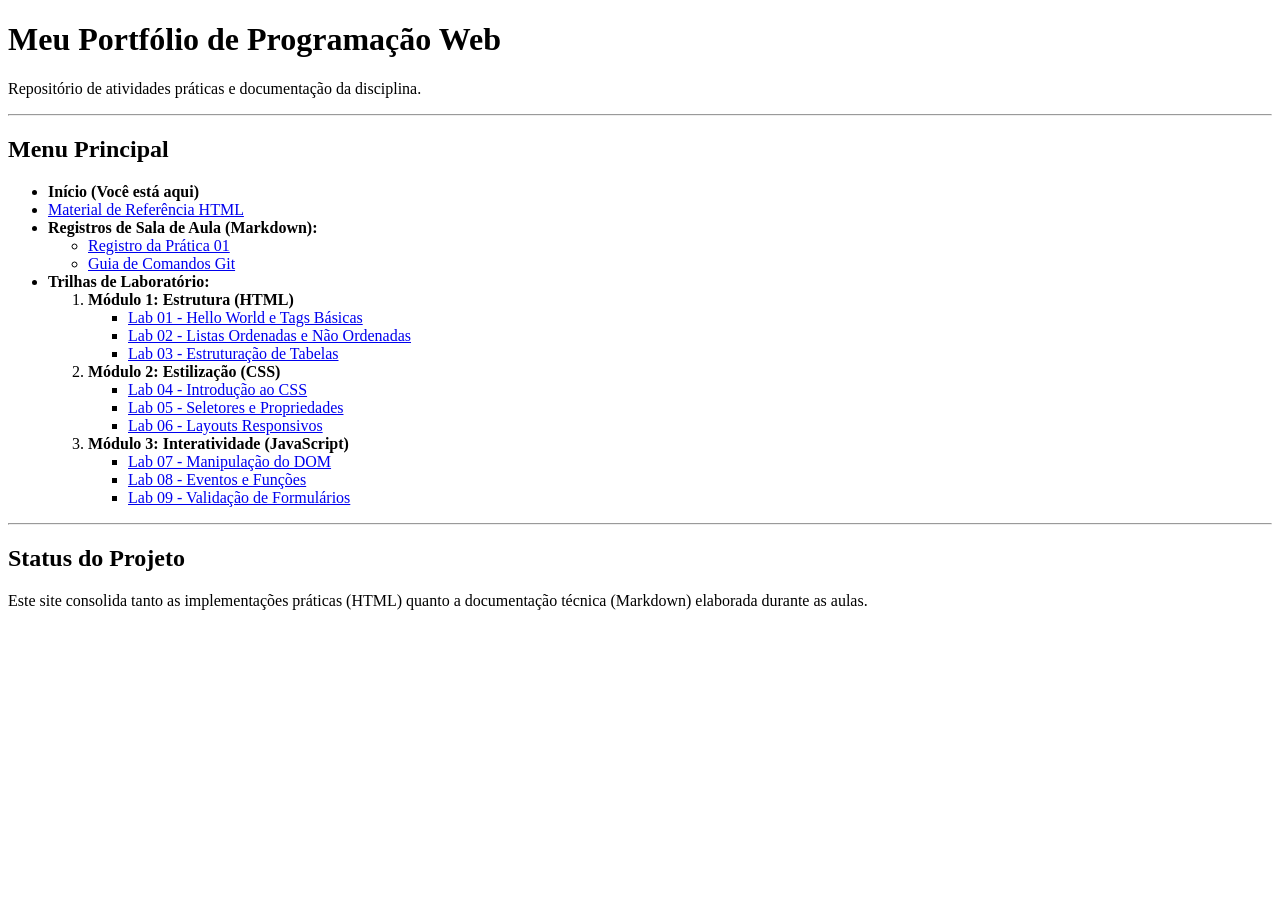
<file: index.html>
<!DOCTYPE html>
<html lang="pt-BR">
<head>
    <meta charset="UTF-8">
    <meta name="viewport" content="width=device-width, initial-scale=1.0">
    <title>Portfólio de Laboratórios</title>
</head>
<body>

    <!-- Cabeçalho Principal -->
    <header>
        <h1>Meu Portfólio de Programação Web</h1>
        <p>Repositório de atividades práticas e documentação da disciplina.</p>
    </header>

    <hr>

    <!-- Menu Principal -->
    <nav>
        <h2>Menu Principal</h2>
        <ul>
            <!-- Item Início (Sem link, apenas destaque) -->
            <li><strong>Início (Você está aqui)</strong></li>
            
            <!-- Link para a página de referências -->
            <li><a href="referencias.html">Material de Referência HTML</a></li>
            
            <!-- Submenu de Registros -->
            <li>
                <strong>Registros de Sala de Aula (Markdown):</strong>
                <ul>
                    <!-- Apontando para .html conforme a dica para o GitHub Pages -->
                    <li><a href="doc/pratica-01.html">Registro da Prática 01</a></li>
                    <li><a href="doc/comandos-git.html">Guia de Comandos Git</a></li>
                </ul>
            </li>
            
            <!-- Submenu de Trilhas de Laboratório -->
            <li>
                <strong>Trilhas de Laboratório:</strong>
                <!-- Lista Ordenada para os Módulos -->
                <ol>
                    <!-- Módulo 1 -->
                    <li>
                        <strong>Módulo 1: Estrutura (HTML)</strong>
                        <!-- Lista Não Ordenada para os Labs -->
                        <ul>
                            <li><a href="lab/01/index.html">Lab 01 - Hello World e Tags Básicas</a></li>
                            <li><a href="lab/02/index.html">Lab 02 - Listas Ordenadas e Não Ordenadas</a></li>
                            <li><a href="lab/03/index.html">Lab 03 - Estruturação de Tabelas</a></li>
                        </ul>
                    </li>
                    <!-- Módulo 2 -->
                    <li>
                        <strong>Módulo 2: Estilização (CSS)</strong>
                        <ul>
                            <li><a href="lab/04/index.html">Lab 04 - Introdução ao CSS</a></li>
                            <li><a href="lab/05/index.html">Lab 05 - Seletores e Propriedades</a></li>
                            <li><a href="lab/06/index.html">Lab 06 - Layouts Responsivos</a></li>
                        </ul>
                    </li>
                    <!-- Módulo 3 -->
                    <li>
                        <strong>Módulo 3: Interatividade (JavaScript)</strong>
                        <ul>
                            <li><a href="lab/07/index.html">Lab 07 - Manipulação do DOM</a></li>
                            <li><a href="lab/08/index.html">Lab 08 - Eventos e Funções</a></li>
                            <li><a href="lab/09/index.html">Lab 09 - Validação de Formulários</a></li>
                        </ul>
                    </li>
                </ol>
            </li>
        </ul>
    </nav>

    <hr>

    <!-- Conteúdo Principal -->
    <main>
        <h2>Status do Projeto</h2>
        <p>Este site consolida tanto as implementações práticas (HTML) quanto a documentação técnica (Markdown) elaborada durante as aulas.</p>
    </main>

</body>
</html>
</file>
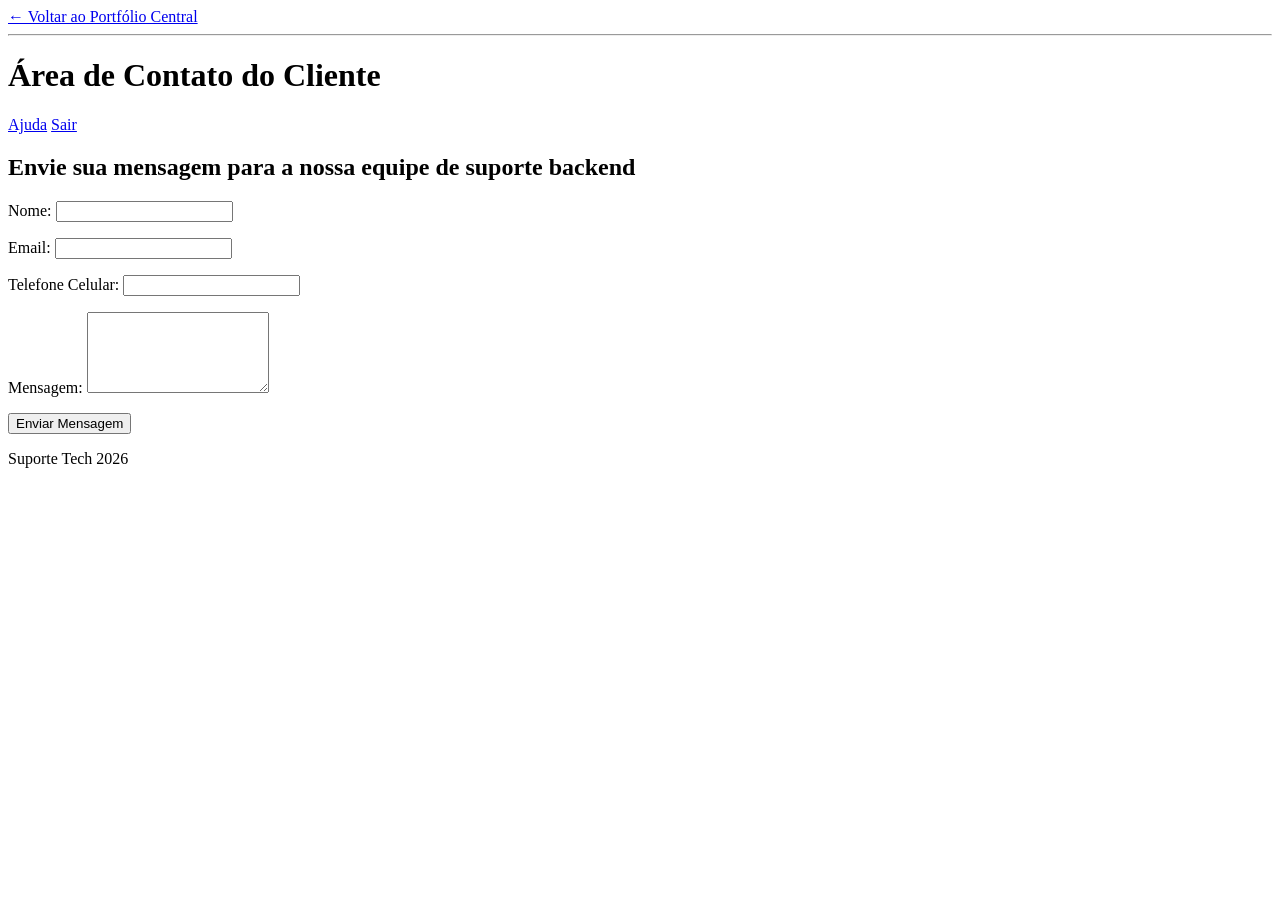
<file: lab/01/index.html>
<!DOCTYPE html>
<html lang="pt-BR">
<head>
    <meta charset="UTF-8">
    <meta name="viewport" content="width=device-width, initial-scale=1.0">
    <meta name="description" content="Entre em contato com a equipe de suporte técnico para enviar dúvidas e solicitações.">
    <title>Área de Contato | Suporte Tech</title>
</head>
<body>
    <nav aria-label="Navegação de retorno">
    <a href="../../index.html">← Voltar ao Portfólio Central</a>
</nav>
<hr>
    <header>
        <h1>Área de Contato do Cliente</h1>

        <nav aria-label="Menu principal">
            <a href="#contato">Ajuda</a>
            <a href="/">Sair</a>
        </nav>
    </header>

    <main>
     <article id="contato" aria-labelledby="titulo-contato">
            <h2 id="titulo-contato">
                Envie sua mensagem para a nossa equipe de suporte backend
            </h2>

            <form action="/enviar" method="POST">
                <p>
                    <label for="nome">Nome:</label>
                    <input type="text" id="nome" name="nome"
                           required minlength="3">
                </p>

                <p>
                    <label for="email">Email:</label>
                    <input type="email" id="email" name="email"
                           required>
                </p>

                <p>
                    <label for="celular">Telefone Celular:</label>
                    <input type="tel" id="celular" name="celular"
                           pattern="[0-9]{11}"
                           title="Digite 11 números com DDD"
                           required>
                </p>

                <p>
                    <label for="msg">Mensagem:</label>
                    <textarea id="msg" name="msg"
                              rows="5" required></textarea>
                </p>

                <button type="submit">Enviar Mensagem</button>
            </form>
       </article>
    </main>

    <footer>
        <p>Suporte Tech 2026</p>
    </footer>
</body>
</html>
</file>
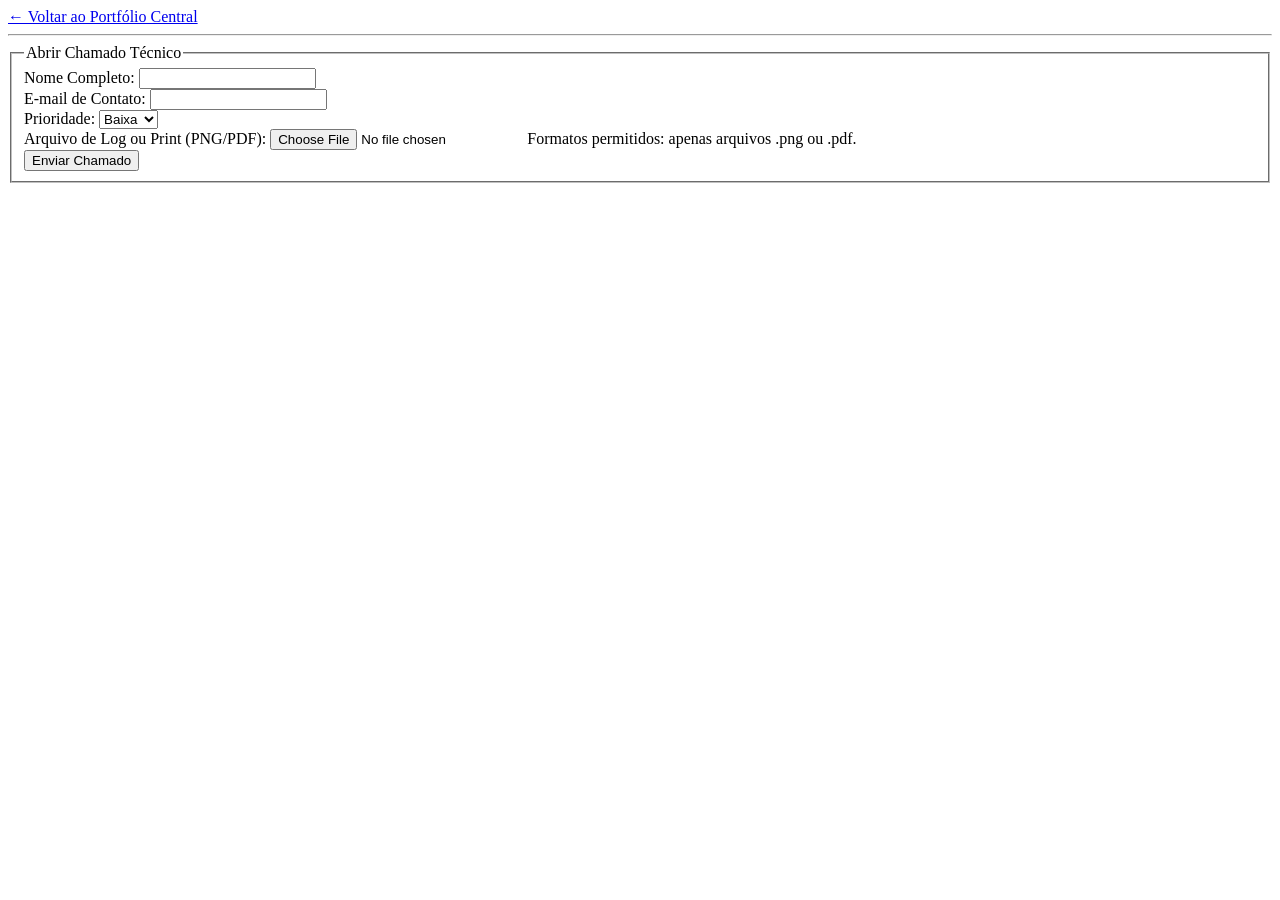
<file: lab/02/index.html>
<!DOCTYPE html>
<html lang="pt-BR">
<head>
    <meta charset="UTF-8">
    <meta name="viewport" content="width=device-width, initial-scale=1.0">
    <title>Formulário de Suporte</title>
</head>
<body>
    <nav aria-label="Navegação de retorno">
    <a href="../../index.html">← Voltar ao Portfólio Central</a>
</nav>
<hr>

    <form class="box-suporte" action="https://httpbin.org/post" method="POST" enctype="multipart/form-data">
        <fieldset>
            <legend>Abrir Chamado Técnico</legend>

            <div class="campo">
                <label for="nome">Nome Completo:</label>
                <input type="text" id="nome" name="nome" required>
            </div>

            <div class="campo">
                <label for="email">E-mail de Contato:</label>
                <input type="email" id="email" name="email" required>
            </div>

            <div class="campo">
                <label for="prioridade">Prioridade:</label>
                <select id="prioridade" name="prioridade" required>
                    <option value="Baixa">Baixa</option>
                    <option value="Média">Média</option>
                    <option value="Alta">Alta</option>
                </select>
            </div>

            <div class="campo">
                <label for="anexo">Arquivo de Log ou Print (PNG/PDF):</label>
                <input
                    type="file"
                    id="anexo"
                    name="anexo"
                    accept="image/png,application/pdf"
                    aria-describedby="instrucoes-anexo"
                >
                <span id="instrucoes-anexo">Formatos permitidos: apenas arquivos .png ou .pdf.</span>
            </div>

            <button type="submit">Enviar Chamado</button>
        </fieldset>
    </form>

</body>
</html>
</file>
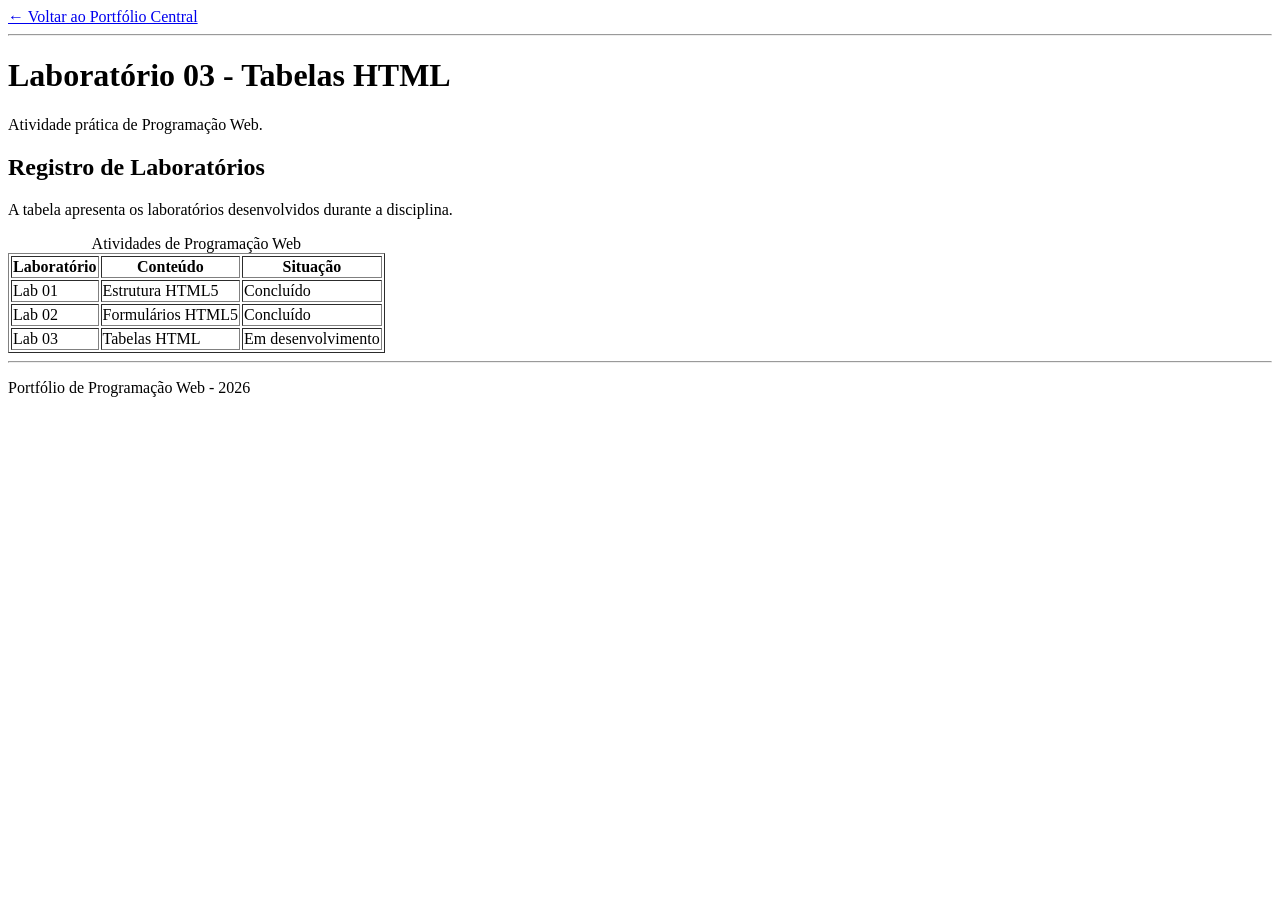
<file: lab/03/index.html>
<!DOCTYPE html>
<html lang="pt-BR">
<head>
    <meta charset="UTF-8">
    <meta name="viewport" content="width=device-width, initial-scale=1.0">
    <title>Lab 03 - Estruturação de Tabelas</title>
</head>
<body>

    <nav aria-label="Navegação de retorno">
        <a href="../../index.html">
            ← Voltar ao Portfólio Central
        </a>
    </nav>

    <hr>

    <header>
        <h1>Laboratório 03 - Tabelas HTML</h1>
        <p>Atividade prática de Programação Web.</p>
    </header>

    <main>
        <h2>Registro de Laboratórios</h2>

        <p>
            A tabela apresenta os laboratórios
            desenvolvidos durante a disciplina.
        </p>

        <table border="1">
            <caption>Atividades de Programação Web</caption>

            <thead>
                <tr>
                    <th scope="col">Laboratório</th>
                    <th scope="col">Conteúdo</th>
                    <th scope="col">Situação</th>
                </tr>
            </thead>

            <tbody>
                <tr>
                    <td>Lab 01</td>
                    <td>Estrutura HTML5</td>
                    <td>Concluído</td>
                </tr>

                <tr>
                    <td>Lab 02</td>
                    <td>Formulários HTML5</td>
                    <td>Concluído</td>
                </tr>

                <tr>
                    <td>Lab 03</td>
                    <td>Tabelas HTML</td>
                    <td>Em desenvolvimento</td>
                </tr>
            </tbody>
        </table>
    </main>

    <footer>
        <hr>
        <p>Portfólio de Programação Web - 2026</p>
    </footer>

</body>
</html>
</file>
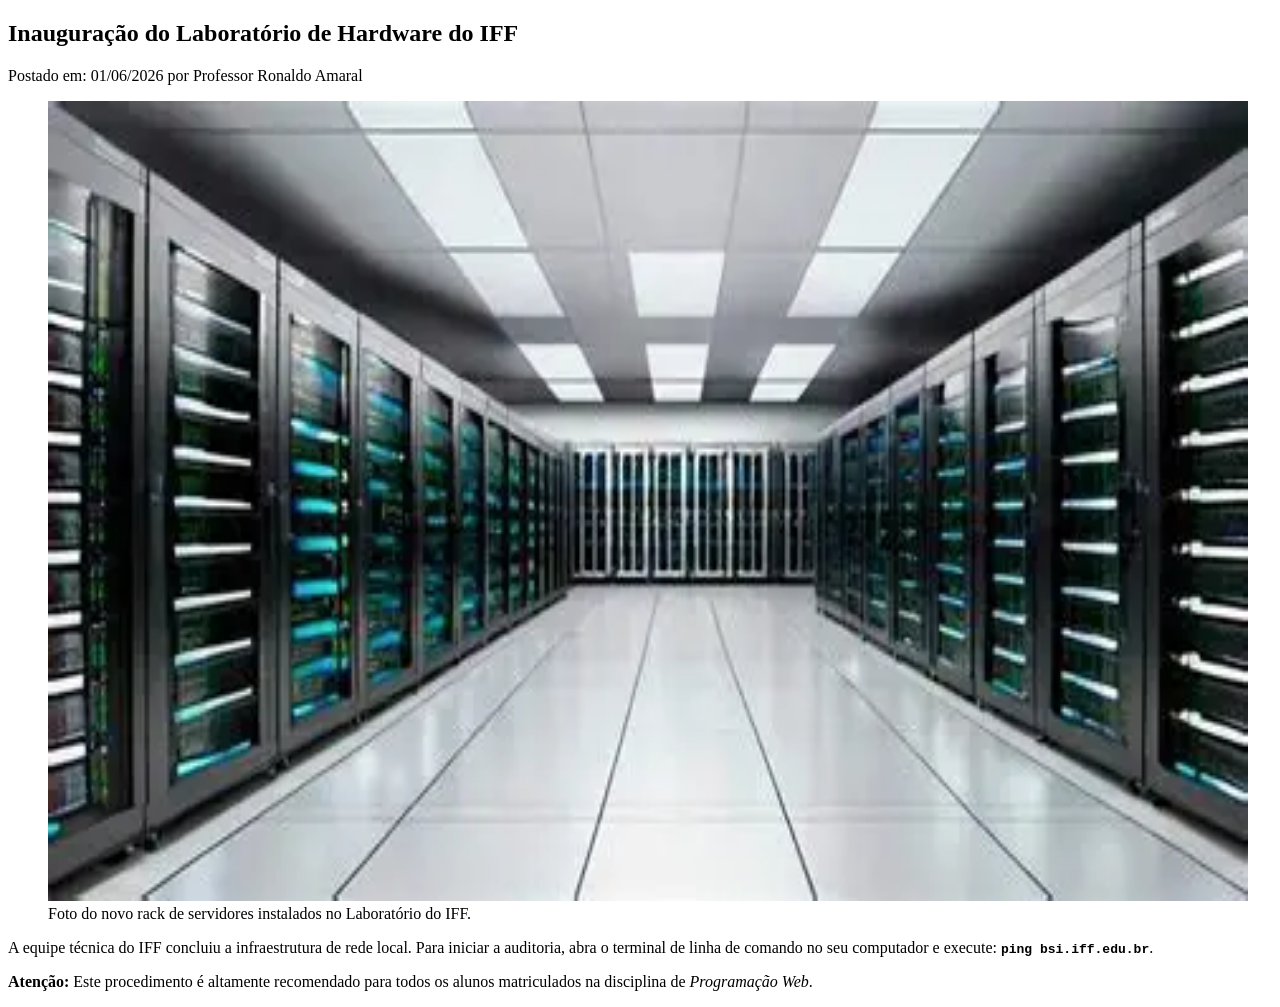
<file: labs/lab04/index.html>
<!DOCTYPE html>
<html lang="pt-BR">
<head>
    <meta charset="UTF-8">
    <meta name="viewport" content="width=device-width, initial-scale=1.0">
    <meta name="description" content="Notícia sobre a inauguração do novo Laboratório de Hardware do IFF.">
    <title>Notícia: Inauguração do Laboratório de Hardware</title>
</head>
<body>

    <article id="noticia-bsi">
        <header>
            <h1>Inauguração do Laboratório de Hardware do IFF</h1>
            <p>Postado em: <time datetime="2026-06-01">01/06/2026</time> por Professor Ronaldo Amaral</p>
        </header>

        <figure>
            <!-- Elemento Condicional: picture com fontes WebP e AVIF -->
            <picture>
                <!-- Formato AVIF (O mais moderno e leve) -->
                <source type="image/avif" srcset="banner-servidor.avif">
                <!-- Formato WebP (Excelente compatibilidade e tamanho) -->
                <source type="image/webp" srcset="banner-servidor.webp">
                <!-- Fallback para navegadores antigos -->
                <img src="banner-servidor.jpg" width="1200" height="800" alt="Rack de servidores instalados no novo laboratório do IFF">
            </picture>
            <figcaption>Foto do novo rack de servidores instalados no Laboratório do IFF.</figcaption>
        </figure>

                <p>
            A equipe técnica do IFF concluiu a infraestrutura de rede local. Para iniciar a auditoria, abra o terminal de linha de comando no seu computador e execute: 
            <!-- Usando <code> para o comando e <strong> dentro dele caso ele exija destaque -->
            <code><strong>ping bsi.iff.edu.br</strong></code>.
        </p>
        
        <p>
            <!-- Usando <strong> para a atenção, caso o validador procure por ela e não por <em> -->
            <strong>Atenção:</strong> Este procedimento é altamente recomendado para todos os alunos matriculados na disciplina de <em>Programação Web</em>.
        </p>

    </article>

</body>
</html>
</file>
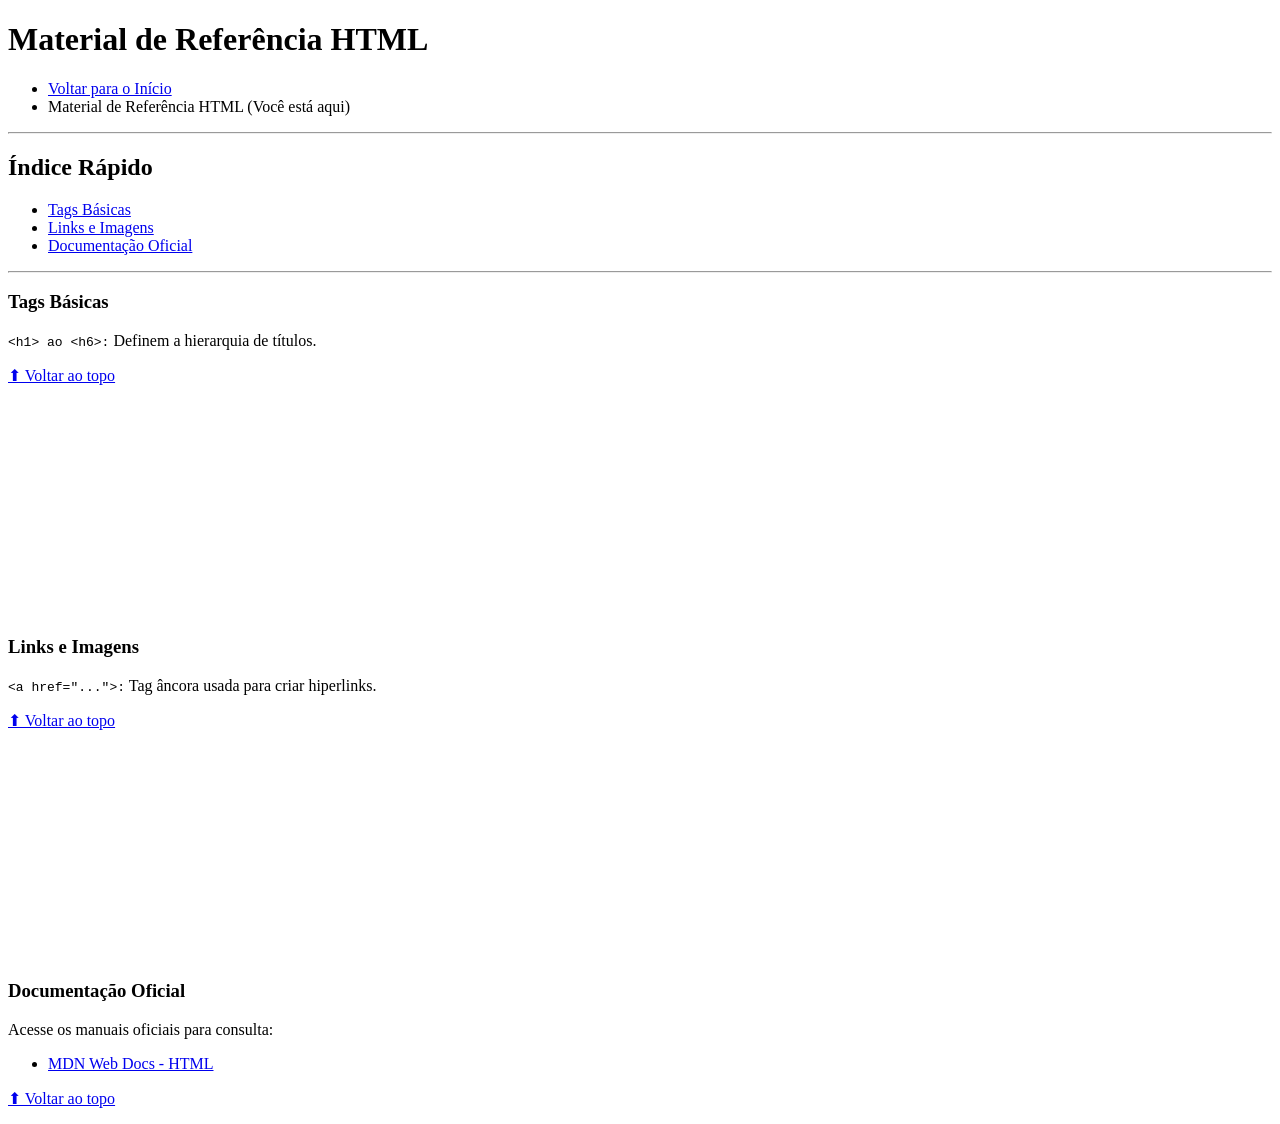
<file: referencias.html>
<!DOCTYPE html>
<html lang="pt-BR">
<head>
    <meta charset="UTF-8">
    <meta name="viewport" content="width=device-width, initial-scale=1.0">
    <title>Material de Referência</title>
</head>
<body id="topo">

    <!-- Cabeçalho -->
    <h1>Material de Referência HTML</h1>
    
    <!-- Menu do topo (Pode ser uma ul simples para ficar igual à imagem) -->
    <ul>
        <li><a href="index.html">Voltar para o Início</a></li>
        <li>Material de Referência HTML (Você está aqui)</li>
    </ul>

    <hr>

    <!-- Índice Rápido -->
    <h2>Índice Rápido</h2>
    <ul>
        <li><a href="#tags-basicas">Tags Básicas</a></li>
        <li><a href="#links-imagens">Links e Imagens</a></li>
        <li><a href="#documentacao-oficial">Documentação Oficial</a></li>
    </ul>

    <hr>

    <!-- SEÇÃO 1 -->
    <h3 id="tags-basicas">Tags Básicas</h3>
    <p><code>&lt;h1&gt; ao &lt;h6&gt;:</code> Definem a hierarquia de títulos.</p>
    <p><a href="#topo">⬆ Voltar ao topo</a></p>

    <!-- Espaçamento para forçar rolagem -->
    <br><br><br><br><br><br><br><br><br><br><br><br>

    <!-- SEÇÃO 2 -->
    <h3 id="links-imagens">Links e Imagens</h3>
    <p><code>&lt;a href="..."&gt;:</code> Tag âncora usada para criar hiperlinks.</p>
    <p><a href="#topo">⬆ Voltar ao topo</a></p>

    <!-- Espaçamento para forçar rolagem -->
    <br><br><br><br><br><br><br><br><br><br><br><br>

    <!-- SEÇÃO 3 -->
    <h3 id="documentacao-oficial">Documentação Oficial</h3>
    <p>Acesse os manuais oficiais para consulta:</p>
    <ul>
        <li><a href="https://developer.mozilla.org/pt-BR/docs/Web/HTML" target="_blank">MDN Web Docs - HTML</a></li>
    </ul>
    <p><a href="#topo">⬆ Voltar ao topo</a></p>

</body>
</html>
</file>
